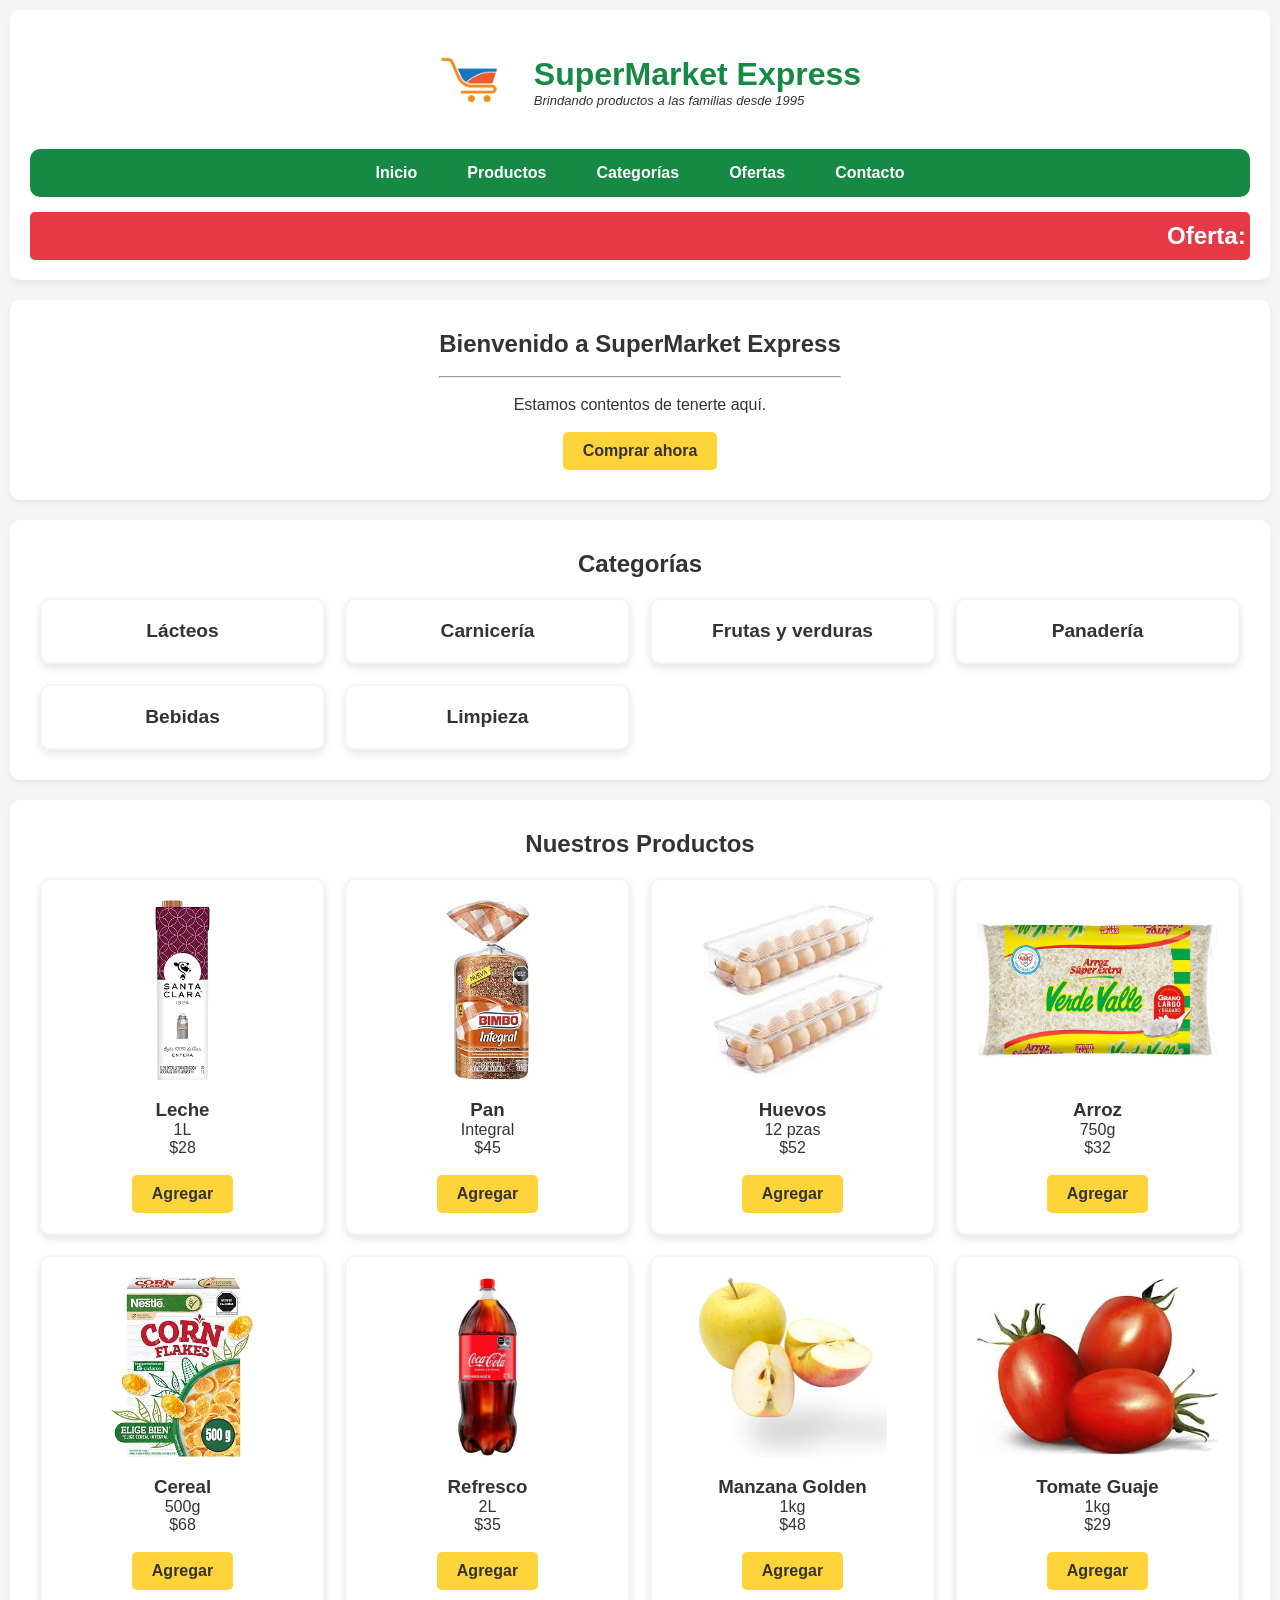
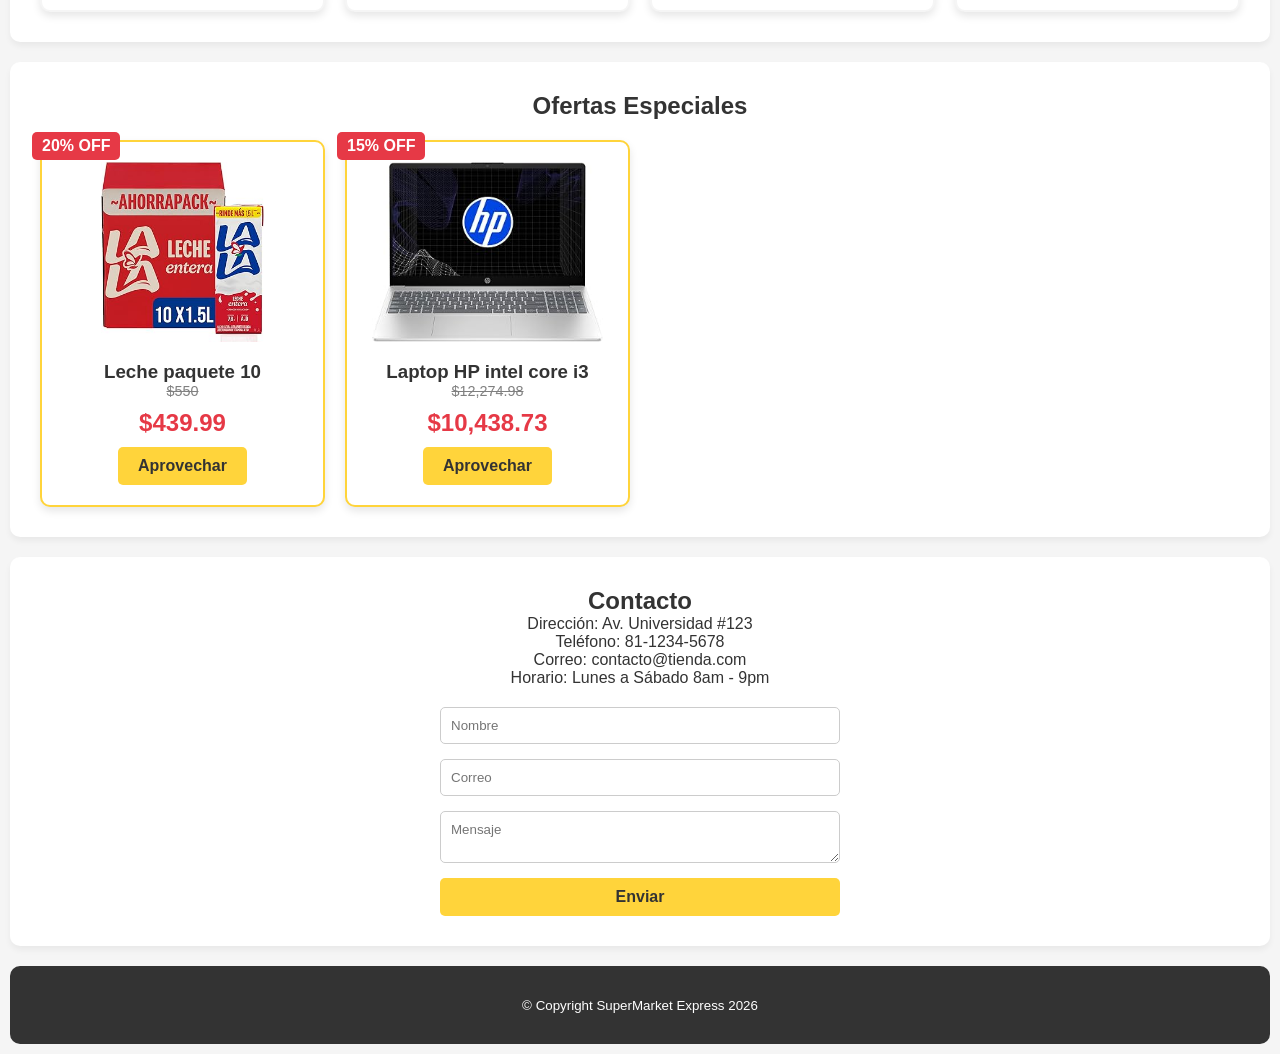
<file: index.html>
<!DOCTYPE html>
<html lang="es">
<head>
    <meta charset="UTF-8">
    <meta name="viewport" content="width=device-width, initial-scale=1.0">
    <link rel="stylesheet" href="css/style.css">
    <title>SuperMarket Express</title>
</head>
<body>

    <header>
        <div class="logo">
            <figure>
                <img src="img/Supermercado_logo.jpg" alt="Logo de SuperMarket Express" width="100" height="100">
            </figure>
            <hgroup>
                <h1 class="logo_titulo">SuperMarket Express</h1>
                <p class="logo_parrafo">Brindando productos a las familias desde 1995</p>
            </hgroup>
        </div>
        <nav>
            <ul>
                <li><a href="#inicio">Inicio</a></li>
                <li><a href="#productos">Productos</a></li>
                <li><a href="#categorias">Categorías</a></li>
                <li><a href="#ofertas">Ofertas</a></li>
                <li><a href="#contacto">Contacto</a></li>
            </ul>
        </nav>
        <marquee class="banner-promocion">
            Oferta: 3x2 en la sección de Frutas y Verduras
        </marquee>
    </header>

    <main>
        <section id="inicio" class="bienvenida">
            <hgroup>
                <h1>Bienvenido a SuperMarket Express</h1>
                <br><hr><br>
                <p>Estamos contentos de tenerte aquí.</p><br>
                <button class="btn-principal">Comprar ahora</button>
            </hgroup>
        </section>

        <section id="categorias" class="categorias">
            <h2>Categorías</h2>
            <div class="grid">
                <a href="lacteos.html" class="card categoria-card">Lácteos</a>
                <a href="carnes.html" class="card categoria-card">Carnicería</a>
                <a href="frutas-verduras.html" class="card categoria-card">Frutas y verduras</a>
                <a href="panaderia.html" class="card categoria-card">Panadería</a>
                <a href="bebidas.html" class="card categoria-card">Bebidas</a>
                <a href="limpieza.html" class="card categoria-card">Limpieza</a>
            </div>
        </section>

        <section id="productos" class="productos">
            <h2>Nuestros Productos</h2>
            <div class="grid">
                <div class="card">
                    <img src="img/leche.jpg" alt="Bote de Leche" width="100%">
                    <h3>Leche</h3>
                    <p>1L</p>
                    <span>$28</span>
                    <br><br>
                    <button>Agregar</button>
                </div>
                <div class="card">
                    <img src="img/pan.jpg" alt="Barra de Pan Integral" width="100%">
                    <h3>Pan</h3>
                    <p>Integral</p>
                    <span>$45</span>
                    <br><br>
                    <button>Agregar</button>
                </div>
                <div class="card">
                    <img src="img/huevos.jpg" alt="Cartón de Huevos" width="100%">
                    <h3>Huevos</h3>
                    <p>12 pzas</p>
                    <span>$52</span>
                    <br><br>
                    <button>Agregar</button>
                </div>
                <div class="card">
                    <img src="img/arroz.jpg" alt="Bolsa de Arroz" width="100%">
                    <h3>Arroz</h3>
                    <p>750g</p>
                    <span>$32</span>
                    <br><br>
                    <button>Agregar</button>
                </div>
                <div class="card">
                    <img src="img/cereal.jpg" alt="Caja de Cereal" width="100%">
                    <h3>Cereal</h3>
                    <p>500g</p>
                    <span>$68</span>
                    <br><br>
                    <button>Agregar</button>
                </div>
                <div class="card">
                    <img src="img/refresco.jpg" alt="Botella de Refresco" width="100%">
                    <h3>Refresco</h3>
                    <p>2L</p>
                    <span>$35</span>
                    <br><br>
                    <button>Agregar</button>
                </div>
                <div class="card">
                    <img src="img/manzana.jpg" alt="Manzanas rojas" width="100%">
                    <h3>Manzana Golden</h3>
                    <p>1kg</p>
                    <span>$48</span>
                    <br><br>
                    <button>Agregar</button>
                </div>
                <div class="card">
                    <img src="img/tomate.jpg" alt="Tomates frescos" width="100%">
                    <h3>Tomate Guaje</h3>
                    <p>1kg</p>
                    <span>$29</span>
                    <br><br>
                    <button>Agregar</button>
                </div>
            </div>
        </section>

        <section id="ofertas" class="ofertas">
            <h2>Ofertas Especiales</h2>
            <div class="grid">
                <div class="card oferta-card">
                    <span class="etiqueta-descuento">20% OFF</span>
                    <img src="img/lecheoferta.jpg" alt="Leche en oferta">
                    <h3>Leche paquete 10</h3>
                    <p class="precio-anterior">$550</p>
                    <p class="precio-actual">$439.99</p>
                    <button>Aprovechar</button>
                </div>
                <div class="card oferta-card">
                    <span class="etiqueta-descuento">15% OFF</span>
                    <img src="img/laptopoferta.jpg" alt="Laptop en oferta">
                    <h3>Laptop HP intel core i3</h3>
                    <p class="precio-anterior">$12,274.98</p>
                    <p class="precio-actual">$10,438.73</p>
                    <button>Aprovechar</button>
                </div>
            </div>
        </section>

        <section id="contacto" class="contacto">
            <h2>Contacto</h2>
            <p>Dirección: Av. Universidad #123</p>
            <p>Teléfono: 81-1234-5678</p>
            <p>Correo: contacto@tienda.com</p>
            <p>Horario: Lunes a Sábado 8am - 9pm</p>

            <form>
              <input type="text" placeholder="Nombre" required>
              <input type="email" placeholder="Correo" required>
              <textarea placeholder="Mensaje" required></textarea>
              <button type="submit">Enviar</button>
            </form>
        </section>
    </main>

    <footer>
        <small>&copy; Copyright SuperMarket Express 2026</small>
    </footer>
</body>
</html>
</file>
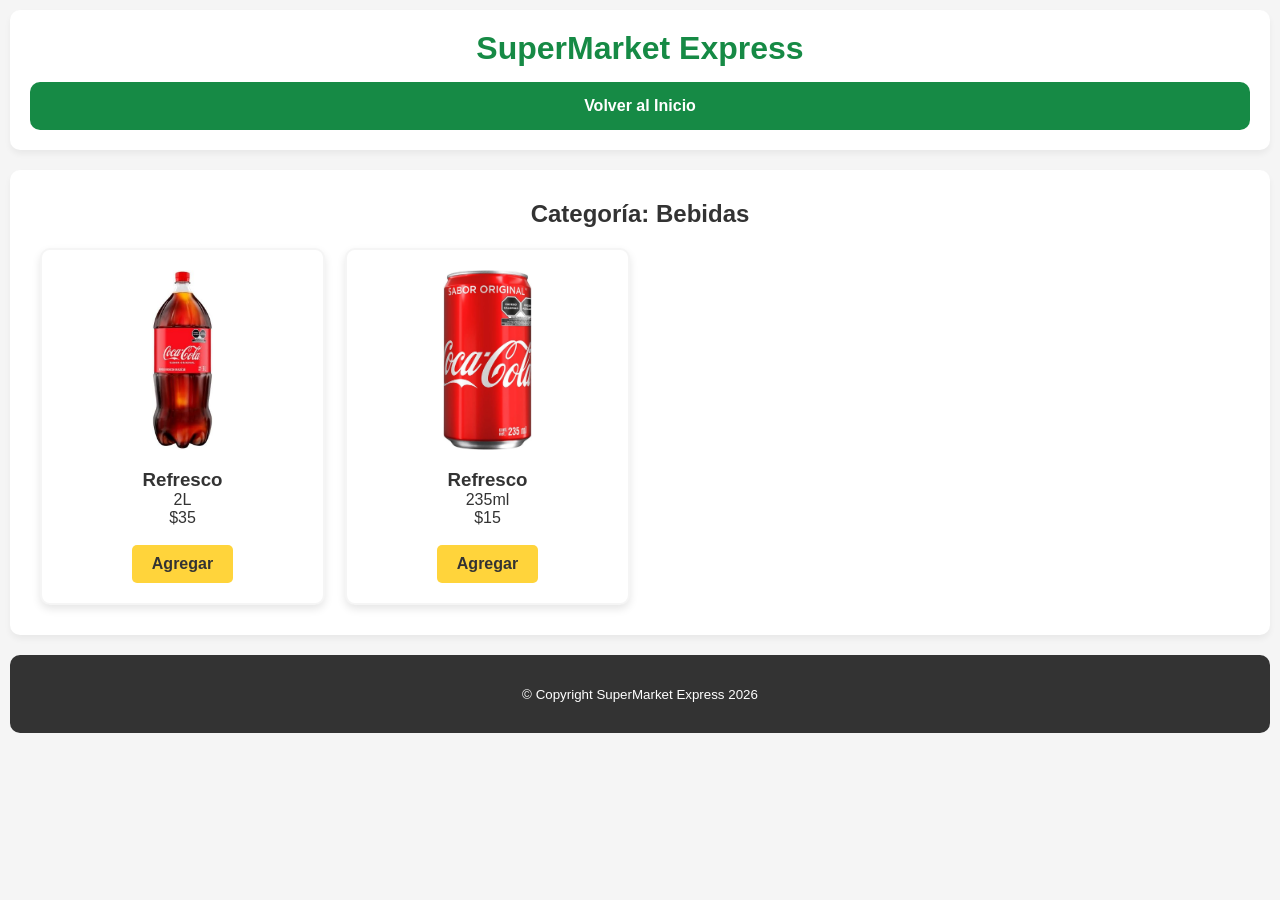
<file: bebidas.html>
<!DOCTYPE html>
<html lang="es">
<head>
    <meta charset="UTF-8">
    <meta name="viewport" content="width=device-width, initial-scale=1.0">
    <link rel="stylesheet" href="css/style.css">
    <title>Bebidas - SuperMarket Express</title>
</head>
<body>
    <header>
        <div class="logo">
            <h1 class="logo_titulo">SuperMarket Express</h1>
        </div>
        <nav>
            <ul>
                <li><a href="index.html">Volver al Inicio</a></li>
            </ul>
        </nav>
    </header>

    <main>
        <section class="productos">
            <h2>Categoría: Bebidas</h2>
            <div class="grid">
                <div class="card">
                    <img src="img/refresco.jpg" alt="Refresco" width="100%">
                    <h3>Refresco</h3>
                    <p>2L</p>
                    <span>$35</span>
                    <br><br>
                    <button>Agregar</button>
                </div>
                <div class="card">
                    <img src="img/resfrescopec.jpg" alt="Refresco pequeño" width="100%">
                    <h3>Refresco</h3>
                    <p>235ml</p>
                    <span>$15</span>
                    <br><br>
                    <button>Agregar</button>
                </div>
            </div>
        </section>
    </main>

    <footer>
        <small>&copy; Copyright SuperMarket Express 2026</small>
    </footer>
</body>
</html>
</file>
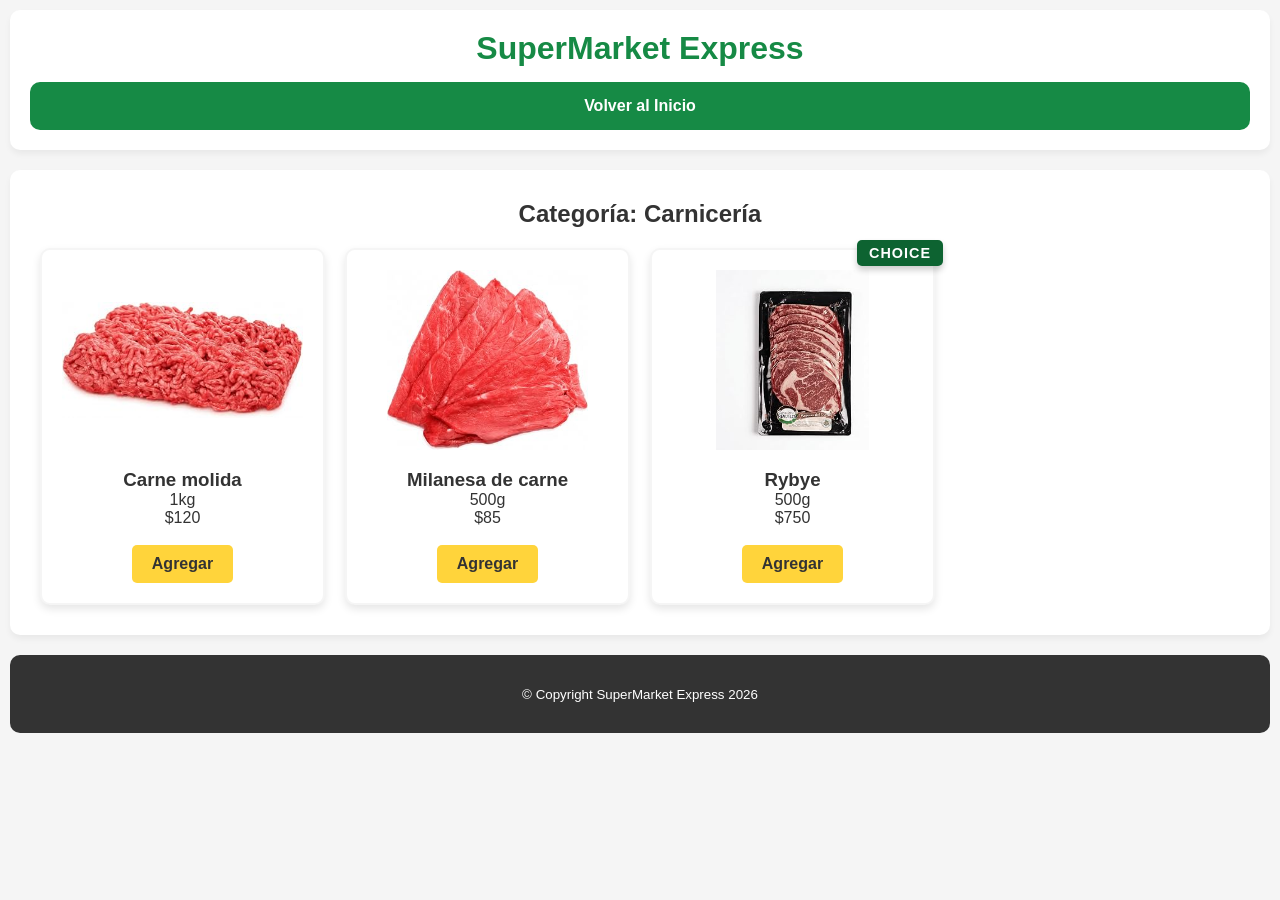
<file: carnes.html>
<!DOCTYPE html>
<html lang="es">
<head>
    <meta charset="UTF-8">
    <meta name="viewport" content="width=device-width, initial-scale=1.0">
    <link rel="stylesheet" href="css/style.css">
    <title>Carniceria - SuperMarket Express</title>
</head>
<body>
    <header>
        <div class="logo">
            <h1 class="logo_titulo">SuperMarket Express</h1>
        </div>
        <nav>
            <ul>
                <li><a href="index.html">Volver al Inicio</a></li>
            </ul>
        </nav>
    </header>

    <main>
        <section class="productos">
            <h2>Categoría: Carnicería</h2>
            <div class="grid">
                <div class="card">
                    <img src="img/molida.jpg" alt="Carne molida 90-10" width="100%">
                    <h3>Carne molida</h3>
                    <p>1kg</p>
                    <span>$120</span>
                    <br><br>
                    <button>Agregar</button>
                </div>
                <div class="card">
                    <img src="img/milanesa.jpg" alt="Milanesa de carne" width="100%">
                    <h3>Milanesa de carne</h3>
                    <p>500g</p>
                    <span>$85</span>
                    <br><br>
                    <button>Agregar</button>
                </div>
                <div class="card carne-card">
                    <span class="etiqueta-choice">Choice</span>
                    <img src="img/rybye.jpg" alt="Rybye" width="100%">
                    <h3>Rybye</h3>
                    <p>500g</p>
                    <span>$750</span>
                    <br><br>
                    <button>Agregar</button>
                </div>
            </div>
        </section>
    </main>

    <footer>
        <small>&copy; Copyright SuperMarket Express 2026</small>
    </footer>
</body>
</html>
</file>
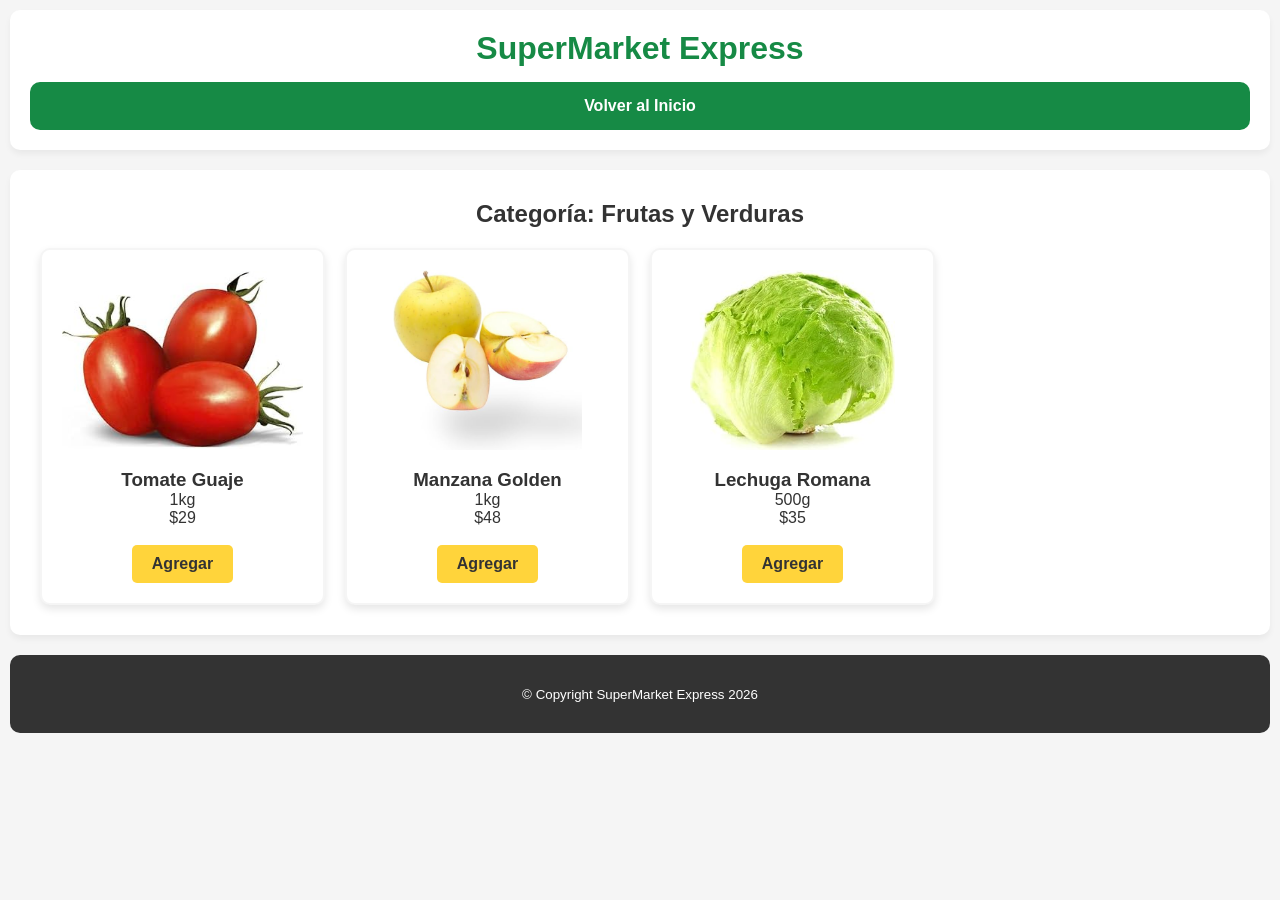
<file: frutas-verduras.html>
<!DOCTYPE html>
<html lang="es">
<head>
    <meta charset="UTF-8">
    <meta name="viewport" content="width=device-width, initial-scale=1.0">
    <link rel="stylesheet" href="css/style.css">
    <title>Frutas y Verduras - SuperMarket Express</title>
</head>
<body>
    <header>
        <div class="logo">
            <h1 class="logo_titulo">SuperMarket Express</h1>
        </div>
        <nav>
            <ul>
                <li><a href="index.html">Volver al Inicio</a></li>
            </ul>
        </nav>
    </header>

    <main>
        <section class="productos">
            <h2>Categoría: Frutas y Verduras</h2>
            <div class="grid">
                <div class="card">
                    <img src="img/tomate.jpg" alt="Tomates frescos" width="100%">
                    <h3>Tomate Guaje</h3>
                    <p>1kg</p>
                    <span>$29</span>
                    <br><br>
                    <button>Agregar</button>
                </div>
                <div class="card">
                    <img src="img/manzana.jpg" alt="Manzanas rojas" width="100%">
                    <h3>Manzana Golden</h3>
                    <p>1kg</p>
                    <span>$48</span>
                    <br><br>
                    <button>Agregar</button>
                </div>
                <div class="card">
                    <img src="img/lechugaromana.jpg" alt="Lechuga romana" width="100%">
                    <h3>Lechuga Romana</h3>
                    <p>500g</p>
                    <span>$35</span>
                    <br><br>
                    <button>Agregar</button>
                </div>
            </div>
        </section>
    </main>

    <footer>
        <small>&copy; Copyright SuperMarket Express 2026</small>
    </footer>
</body>
</html>
</file>
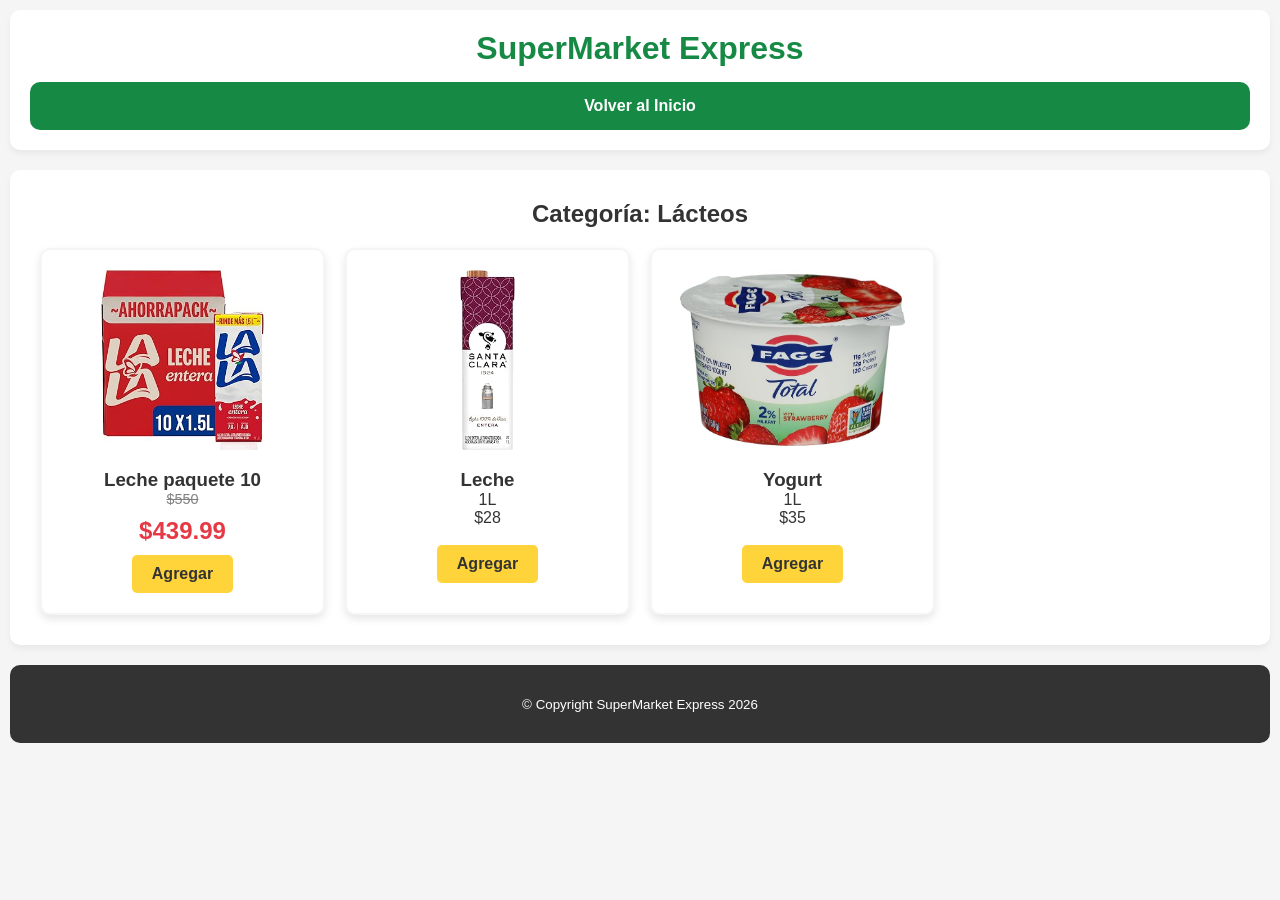
<file: lacteos.html>
<!DOCTYPE html>
<html lang="es">
<head>
    <meta charset="UTF-8">
    <meta name="viewport" content="width=device-width, initial-scale=1.0">
    <link rel="stylesheet" href="css/style.css">
    <title>Lácteos - SuperMarket Express</title>
</head>
<body>
    <header>
        <div class="logo">
            <h1 class="logo_titulo">SuperMarket Express</h1>
        </div>
        <nav>
            <ul>
                <li><a href="index.html">Volver al Inicio</a></li>
            </ul>
        </nav>
    </header>

    <main>
        <section class="productos">
            <h2>Categoría: Lácteos</h2>
            <div class="grid">
                <div class="card">
                    <img src="img/lecheoferta.jpg" alt="Leche en oferta">
                    <h3>Leche paquete 10</h3>
                    <p class="precio-anterior">$550</p>
                    <p class="precio-actual">$439.99</p>
                    <button>Agregar</button>
                </div>
                <div class="card">
                    <img src="img/leche.jpg" alt="Bote de Leche" width="100%">
                    <h3>Leche</h3>
                    <p>1L</p>
                    <span>$28</span>
                    <br><br>
                    <button>Agregar</button>
                </div>
                <div class="card">
                    <img src="img/yogurt.jpg" alt="Bote de Yogurt" width="100%">
                    <h3>Yogurt</h3>
                    <p>1L</p>
                    <span>$35</span>
                    <br><br>
                    <button>Agregar</button>
                </div>
            </div>
        </section>
    </main>

    <footer>
        <small>&copy; Copyright SuperMarket Express 2026</small>
    </footer>
</body>
</html>
</file>
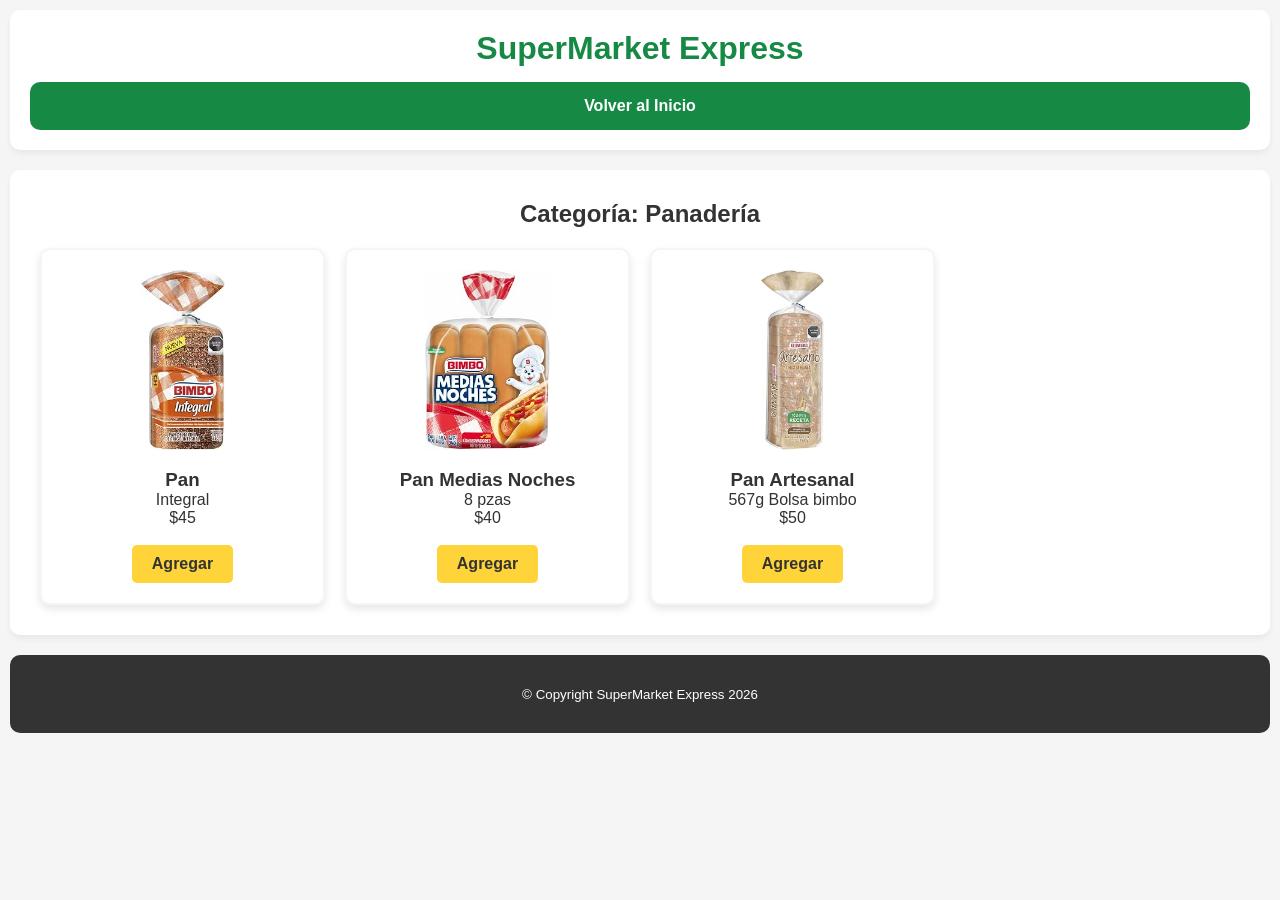
<file: panaderia.html>
<!DOCTYPE html>
<html lang="es">
<head>
    <meta charset="UTF-8">
    <meta name="viewport" content="width=device-width, initial-scale=1.0">
    <link rel="stylesheet" href="css/style.css">
    <title>Panadería - SuperMarket Express</title>
</head>
<body>
    <header>
        <div class="logo">
            <h1 class="logo_titulo">SuperMarket Express</h1>
        </div>
        <nav>
            <ul>
                <li><a href="index.html">Volver al Inicio</a></li>
            </ul>
        </nav>
    </header>

    <main>
        <section class="productos">
            <h2>Categoría: Panadería</h2>
            <div class="grid">
                <div class="card">
                    <img src="img/pan.jpg" alt="Barra de Pan Integral" width="100%">
                    <h3>Pan</h3>
                    <p>Integral</p>
                    <span>$45</span>
                    <br><br>
                    <button>Agregar</button>
                </div>
                <div class="card">
                    <img src="img/mediosdias.jpg" alt="Pan Medias Noches bimbo" width="100%">
                    <h3>Pan Medias Noches</h3>
                    <p>8 pzas</p>
                    <span>$40</span>
                    <br><br>
                    <button>Agregar</button>
                </div>
                <div class="card">
                    <img src="img/artesanalpan.jpg" alt="Pan Artesanal" width="100%">
                    <h3>Pan Artesanal</h3>
                    <p>567g Bolsa bimbo</p>
                    <span>$50</span>
                    <br><br>
                    <button>Agregar</button>
                </div>
            </div>
        </section>
    </main>

    <footer>
        <small>&copy; Copyright SuperMarket Express 2026</small>
    </footer>
</body>
</html>
</file>
<file: css/style.css>
:root {
    --verde-principal: #168a45;
    --verde-oscuro: #0d6331;
    --amarillo: #ffd43b;
    --rojo: #e63946;
    --fondo: #f5f5f5;
    --texto: #333333;
}

* {
    margin: 0;
    padding: 0;
    box-sizing: border-box;
}

body {
    font-family: 'Segoe UI', Tahoma, Geneva, Verdana, sans-serif;
    background-color: var(--fondo);
    color: var(--texto);
    padding: 10px;
}

header {
    background-color: white;
    padding: 20px;
    margin-bottom: 20px;
    border-radius: 10px;
    display: flex;
    flex-direction: column;
    align-items: center;
    gap: 15px;
    box-shadow: 0 4px 6px rgba(0,0,0,0.05);
}

div.logo {
    display: flex;
    align-items: center;
    gap: 15px;
}

div.logo h1 {
    font-family: Impact, Haettenschweiler, 'Arial Narrow Bold', sans-serif;
    color: var(--verde-principal);
}

div.logo p {
    font-size: small;
    font-style: italic;
}

nav {
    background-color: var(--verde-principal);
    border-radius: 10px;
    width: 100%;
}

nav ul {
    display: flex;
    justify-content: center;
    gap: 20px;
    padding: 15px;
}

nav li {
    list-style-type: none;
}

nav a {
    text-decoration: none;
    color: white;
    font-weight: bold;
    padding: 10px 15px;
    border-radius: 5px;
    transition: background-color 0.3s;
}

nav a:hover, nav a:focus {
    background-color: var(--verde-oscuro);
}

.banner-promocion {
    background-color: var(--rojo);
    color: white;
    font-size: 1.5rem;
    font-weight: bold;
    padding: 10px;
    border-radius: 5px;
}


section {
    background-color: white;
    border-radius: 10px;
    padding: 30px;
    margin-bottom: 20px;
    box-shadow: 0 4px 6px rgba(0,0,0,0.05);
    display: flex;
    flex-direction: column;
    align-items: center;
    text-align: center;
}


.grid {
    display: grid;
    grid-template-columns: repeat(4, 1fr);
    gap: 20px;
    width: 100%;
    margin-top: 20px;
}


.card {
    background-color: white;
    border: 2px solid var(--fondo);
    border-radius: 10px;
    padding: 20px;
    text-align: center;
    box-shadow: 0 4px 8px rgba(0,0,0,0.1);
    transition: transform 0.3s ease, box-shadow 0.3s ease;
}


.card:hover {
    transform: translateY(-5px);
    box-shadow: 0 8px 16px rgba(0,0,0,0.2);
}

.card img {
    width: 100%;
    height: 180px;
    object-fit: contain; 
    border-radius: 5px;
    margin-bottom: 15px;
}


.oferta-card {
    position: relative;
    border-color: var(--amarillo);
}

.etiqueta-descuento {
    background-color: var(--rojo);
    color: white;
    padding: 5px 10px;
    border-radius: 5px;
    font-weight: bold;
    position: absolute;
    top: -10px;
    left: -10px;
}

.precio-anterior {
    text-decoration: line-through;
    color: gray;
    font-size: 0.9rem;
}

.precio-actual {
    color: var(--rojo);
    font-size: 1.5rem;
    font-weight: bold;
    margin: 10px 0;
}


button {
    background-color: var(--amarillo);
    color: var(--texto);
    font-weight: bold;
    font-size: 1rem;
    border: none;
    padding: 10px 20px;
    border-radius: 5px;
    cursor: pointer;
    transition: background-color 0.3s, transform 0.2s;
}

button:hover {
    background-color: #e6be35;
    transform: scale(1.05);
}


form {
    margin-top: 20px;
    width: 100%;
    max-width: 400px;
    display: flex;
    flex-direction: column;
    gap: 15px;
}

input, textarea {
    width: 100%;
    padding: 10px;
    border: 1px solid #ccc;
    border-radius: 5px;
    font-family: inherit;
}


input:focus, textarea:focus {
    outline: none;
    border-color: var(--verde-principal);
    box-shadow: 0 0 5px rgba(22, 138, 69, 0.5);
}

footer {
    background-color: var(--texto);
    color: white;
    text-align: center;
    padding: 30px;
    border-radius: 10px;
    margin-top: 20px;
}


@media (max-width: 1024px) {
    .grid {
        grid-template-columns: repeat(3, 1fr);
    }
}

@media (max-width: 768px) {
    .grid {
        grid-template-columns: repeat(2, 1fr);
    }
    
    nav ul {
        flex-direction: column;
        align-items: center;
    }
    
    div.logo {
        flex-direction: column;
        text-align: center;
    }
}

@media (max-width: 480px) {
    .grid {
        grid-template-columns: 1fr;
    }
}

.categoria-card {
    text-decoration: none;
    color: var(--texto);
    font-size: 1.2rem;
    font-weight: bold;
    display: flex;
    align-items: center;
    justify-content: center;
}


.carne-card {
    position: relative;
}

.etiqueta-choice {
    background-color: var(--verde-oscuro);
    color: white;
    padding: 5px 12px;
    border-radius: 5px;
    font-weight: bold;
    font-size: 0.9rem;
    position: absolute;
    top: -10px;
    right: -10px; 
    box-shadow: 0 4px 6px rgba(0,0,0,0.2);
    text-transform: uppercase;
    letter-spacing: 1px;
}
</file>
